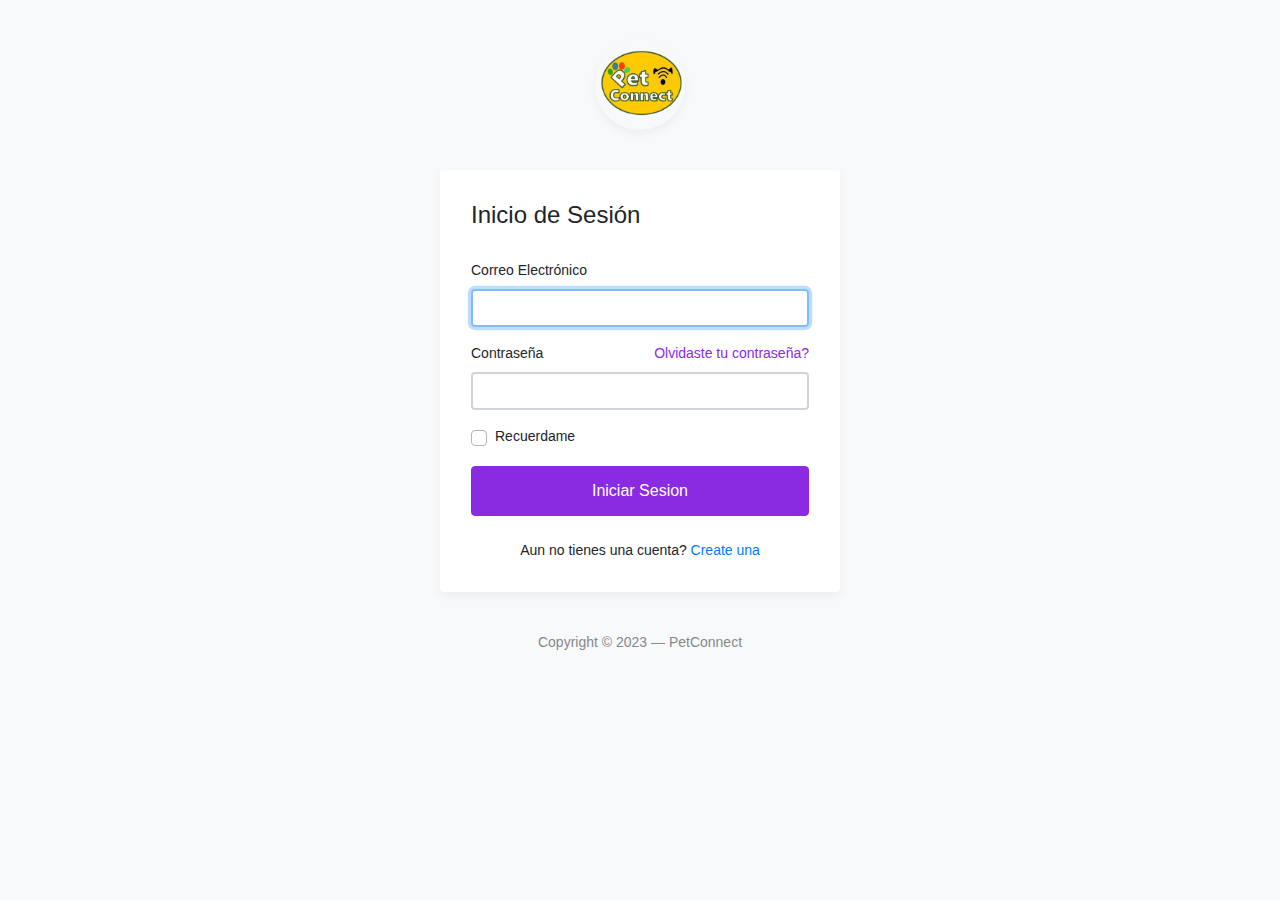
<file: index.html>
<!DOCTYPE html>
<html lang="en">
<head>
    <meta charset="utf-8">
    <meta name="author" content="Kodinger">
    <meta name="viewport" content="width=device-width,initial-scale=1">
    <title>PetConnect</title>
    <link rel="stylesheet" href="https://stackpath.bootstrapcdn.com/bootstrap/4.3.1/css/bootstrap.min.css" integrity="sha384-ggOyR0iXCbMQv3Xipma34MD+dH/1fQ784/j6cY/iJTQUOhcWr7x9JvoRxT2MZw1T" crossorigin="anonymous">
    <link rel="stylesheet" href="https://cdnjs.cloudflare.com/ajax/libs/font-awesome/5.15.3/css/all.min.css"> <!-- Font Awesome -->
    <link rel="stylesheet" type="text/css" href="Css/my-login.css">
</head>
<body class="my-login-page">
    <section class="h-100">
        <div class="container h-100">
            <div class="row justify-content-md-center h-100">
                <div class="card-wrapper">
                    <div class="brand">
                        <img src="petconnect.jpeg" alt="logo">
                    </div>
                    <div class="card fat">
                        <div class="card-body">
                            <h4 class="card-title">Inicio de Sesión</h4>
                            <form method="POST" action="login.php" class="my-login-validation-index" novalidate>  
                                <div class="form-group">
                                    <label for="email">Correo Electrónico</label>
                                    <input id="email" type="email" class="form-control" name="email" required autofocus>
                                    <div class="invalid-feedback"></div>
                                </div>
                                <div class="form-group">
                                    <label for="password">Contraseña
                                        <a href="forgot.html" class="float-right" id="forget-password-index">
                                            Olvidaste tu contraseña?
                                        </a>
                                    </label>
                                        <input id="password" type="password" class="form-control" name="password" required data-eye>   
                                        <div class="invalid-feedback"></div>
                                </div>    
                                <div class="form-group">
                                    <div class="custom-checkbox custom-control">
                                        <input type="checkbox" name="remember" id="remember" class="custom-control-input">
                                        <label for="remember" class="custom-control-label">Recuerdame</label>
                                    </div>
                                </div>
                                <div class="form-group m-0">
                                    <button id="color-btn-log" type="submit" class="btn btn-primary btn-block">
                                        Iniciar Sesion
                                    </button>
                                </div>
                                <div class="mt-4 text-center">
                                    Aun no tienes una cuenta? <a href="register.html">Create una</a>
                                </div>
                            </form>
                        </div>
                    </div>
                    <div class="footer">
                        Copyright &copy; 2023 &mdash; PetConnect
                    </div>
                </div>
            </div>
        </div>
    </section>

    <!-- Incluir la versión completa de jQuery -->
    <script src="https://code.jquery.com/jquery-3.3.1.min.js"></script>
    <script src="https://cdnjs.cloudflare.com/ajax/libs/popper.js/1.14.7/umd/popper.min.js" integrity="sha384-UO2eT0CpHqdSJQ6hJty5KVphtPhzWj9WO1clHTMGa3JDZwrnQq4sF86dIHNDz0W1" crossorigin="anonymous"></script>
    <script src="https://stackpath.bootstrapcdn.com/bootstrap/4.3.1/js/bootstrap.min.js" integrity="sha384-JjSmVgyd0p3pXB1rRibZUAYoIIy6OrQ6VrjIEaFf/nJGzIxFDsf4x0xIM+B07jRM" crossorigin="anonymous"></script>

    <!-- Asegurarse de que my-login.js se carga después de jQuery -->
    <script src="my-login.js"></script>
</body>
</html>
</file>
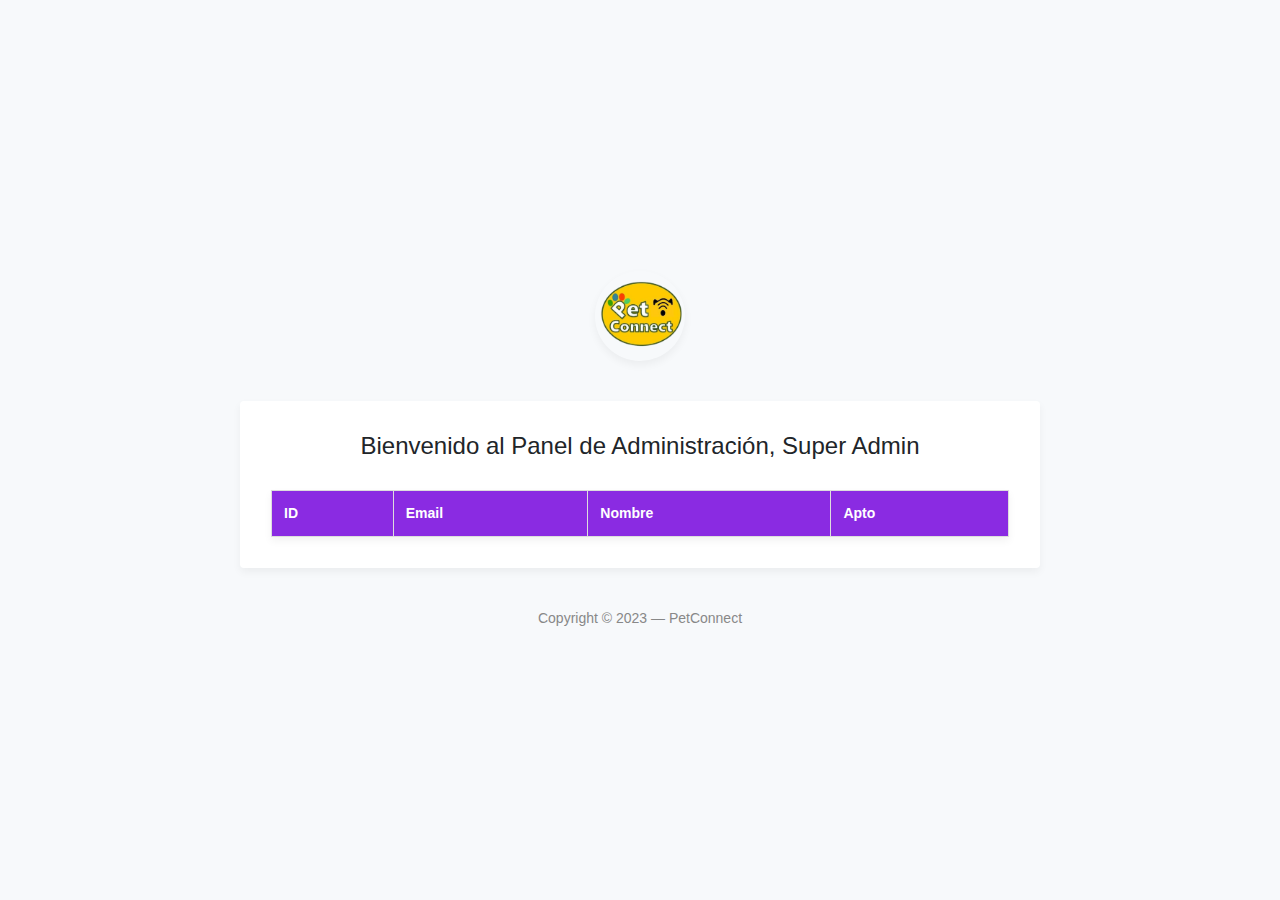
<file: admin_panel.html>
<!DOCTYPE html>
<html lang="en">
<head>
    <meta charset="utf-8">
    <meta name="author" content="Kodinger">
    <meta name="viewport" content="width=device-width,initial-scale=1">
    <title>PetConnect - Panel de Administración</title>
    <link rel="stylesheet" href="https://stackpath.bootstrapcdn.com/bootstrap/4.3.1/css/bootstrap.min.css" integrity="sha384-ggOyR0iXCbMQv3Xipma34MD+dH/1fQ784/j6cY/iJTQUOhcWr7x9JvoRxT2MZw1T" crossorigin="anonymous">
    <link rel="stylesheet" type="text/css" href="./Css/admin_panel.css">
   
</head>
<body class="my-login-page">
    <section class="h-100">
        <div class="container h-100">
            <div class="row justify-content-md-center align-items-center h-100">
                <div class="card-wrapper">
                    <div class="brand">
                        <img src="petconnect.jpeg" alt="logo">
                    </div>
                    <div class="card fat">
                        <div class="card-body">
                            <center><h4 class="card-title">Bienvenido al Panel de Administración, Super Admin</h4></center>

                    
                                <table id="usersTable">
                                    <tr>
                                        <th>ID</th>
                                        <th>Email</th> 
                                        <th>Nombre</th>
                                        <th id="Apto">Apto</th>
                                    </tr>
                                    
                                </table>
                            

                            <script>
                                // Se solicita los datos de los usuarios al backend admin_panel.php
                                fetch('admin_panel.php')
                                    .then(response => response.json())
                                    .then(users => {
                                        // Añade una fila a la tabla por cada usuario agregado en la base de datos
                                        const table = document.getElementById('usersTable');
                                        users.forEach(user => {
                                            const row = table.insertRow(-1);
                                            row.insertCell(0).textContent = user.id;
                                            row.insertCell(1).textContent = user.email;
                                            row.insertCell(2).textContent = user.name;

                                            // checkbox en la columna "Apto"
                                            const checkboxCell = row.insertCell(3);
                                            const checkbox = document.createElement('input');
                                            checkbox.type = 'checkbox';
                                            checkboxCell.appendChild(checkbox);
                                        });
                                    });
                            </script>
                        
                        </div>
                    </div>
                    <div class="footer">
                        Copyright &copy; 2023 &mdash; PetConnect
                    </div>
                </div>
            </div>
        </div>
    </section>
</body>
</html>
</file>
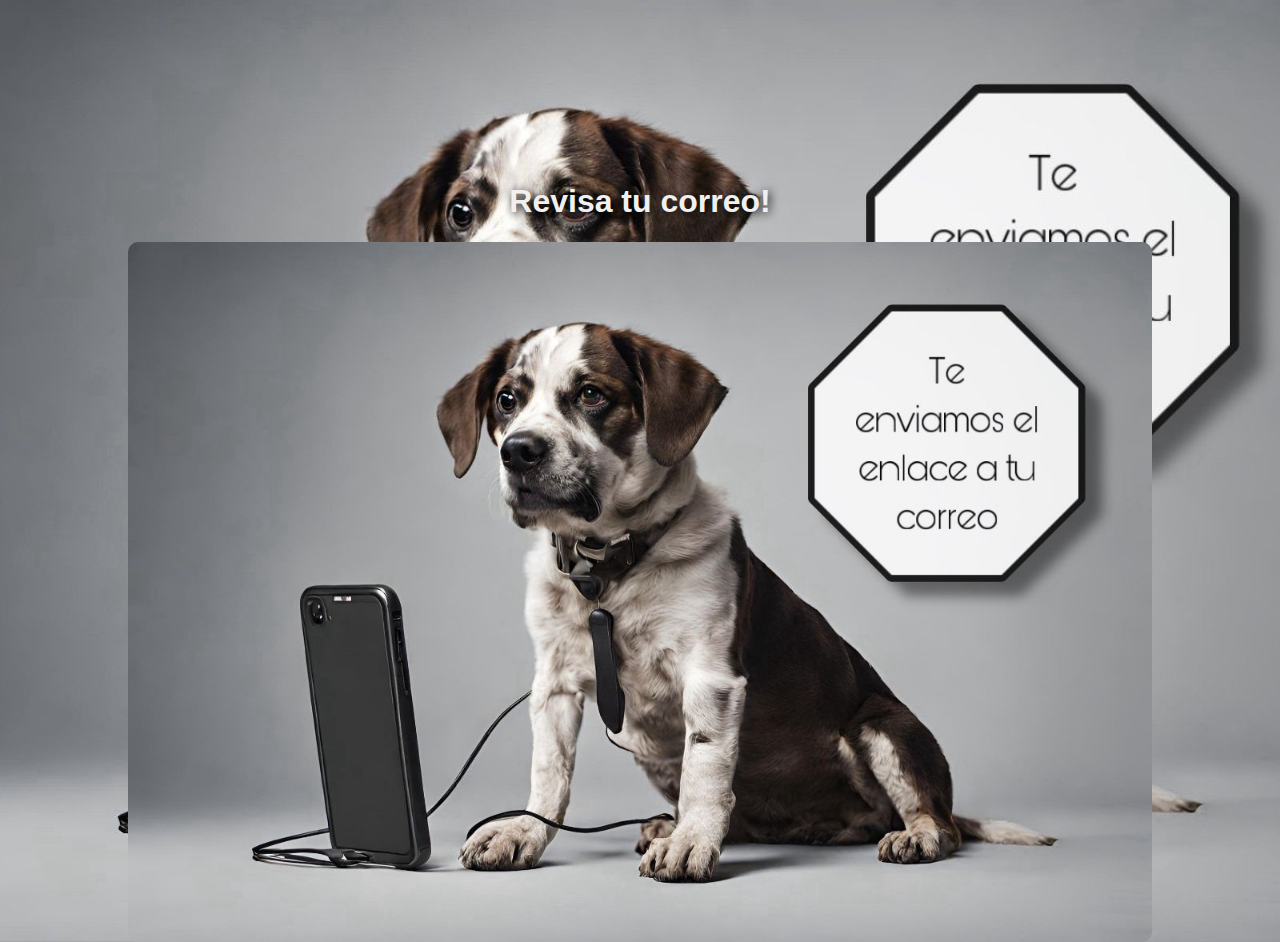
<file: check_email.html>
<!DOCTYPE html>
<html lang="en">
<head>
    <meta charset="UTF-8">
    <meta name="viewport" content="width=device-width, initial-scale=1.0">
    <title>PetConnect</title>
    <style>
        body {
            font-family: Arial, sans-serif;
            color: #f0f0f0;
            text-align: center;
            background-image: url('dog.jpg'); /* Fondo difuminado */
            background-size: cover;
            background-position: center;
            margin: 0;
        }
        
        h1 {
            color: #f0f0f0; /* Color blanco */
            text-shadow: 2px 2px 10px #000; /* Contorno negro */
        }
        
        img {
            max-width: 80%;
            height: auto;
            display: block;
            margin: auto;
            border-radius: 10px;
            position: relative; /* Asegura que la imagen se superponga al fondo */
            z-index: 1; /* Establece el índice Z para estar encima del fondo */
        }
        
        .blurred-background {
            filter: blur(10px); /* Desenfoque adicional */
            position: fixed;
            top: 0;
            left: 0;
            width: 80%;
            height: 80%;
            z-index: 0; /* Asegura que el fondo difuminado esté detrás de todo */
        }

        @media screen and (max-width: 600px) {
            img {
                max-width: 100%;
                width: auto;
                height: auto;
            }
        }
    </style>
</head>
<body>
    <div class="blurred-background"></div> <!-- Fondo difuminado -->
    <br><br><br><br><br><br><br><br><br>
    <h1>Revisa tu correo!</h1>
    
    <img src="dog.jpg" alt="Perro" />
  
   
</body>
</html>
</file>
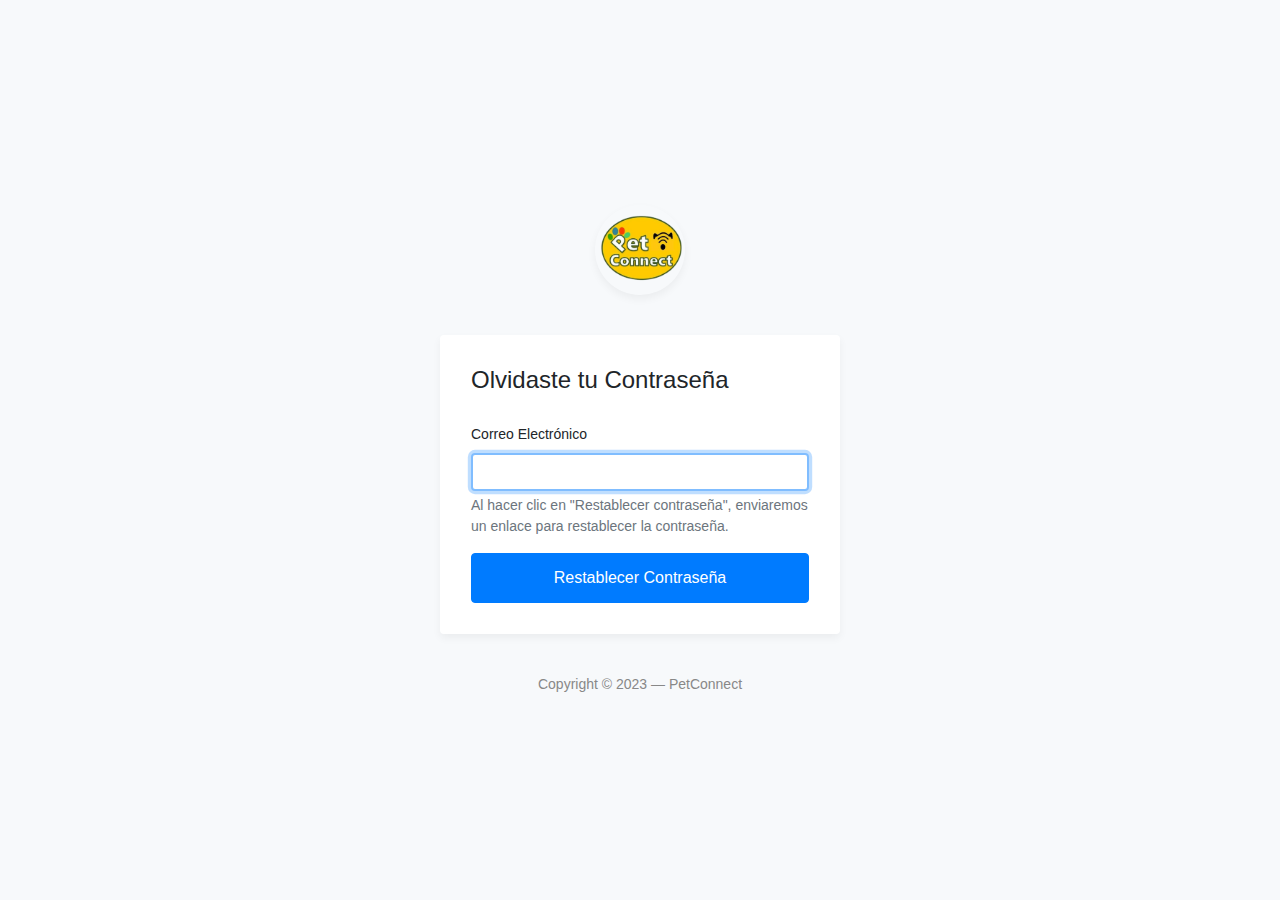
<file: forgot.html>
<!DOCTYPE html>
<html lang="en">
<head>
	<meta charset="utf-8">
	<meta name="author" content="Kodinger">
	<meta name="viewport" content="width=device-width,initial-scale=1">
	<title>PetConnect</title>
	<link rel="stylesheet" href="https://stackpath.bootstrapcdn.com/bootstrap/4.3.1/css/bootstrap.min.css" integrity="sha384-ggOyR0iXCbMQv3Xipma34MD+dH/1fQ784/j6cY/iJTQUOhcWr7x9JvoRxT2MZw1T" crossorigin="anonymous">
	<link rel="stylesheet" type="text/css" href="./Css/my-login.css">
</head>
<body class="my-login-page">
	<section class="h-100">
		<div class="container h-100">
			<div class="row justify-content-md-center align-items-center h-100">
				<div class="card-wrapper">
					<div class="brand">
						<img src="petconnect.jpeg"  alt="logo">
					</div>
					<div class="card fat">
						<div class="card-body">
							<h4 class="card-title">Olvidaste tu Contraseña</h4>
							<form method="POST" action="send_reset_link.php" class="my-login-validation" novalidate="">
								<div class="form-group">
									<label for="email">Correo Electrónico</label>
									<input id="email" type="email" class="form-control" name="email" value="" required autofocus>
									<div class="invalid-feedback">
										Correo invalido
									</div>
									<div class="form-text text-muted">
										Al hacer clic en "Restablecer contraseña", enviaremos un enlace para restablecer la contraseña.
									</div>
								</div>
							
								<div class="form-group m-0">
									<button type="submit" class="btn btn-primary btn-block">
										Restablecer Contraseña
									</button>
								</div>
							</form>
						</div>
					</div>
					<div class="footer">
						Copyright &copy; 2023 &mdash; PetConnect
					</div>
				</div>
			</div>
		</div>
	
	</section>

	 <!-- Incluir la versión completa de jQuery -->
	 <script src="https://code.jquery.com/jquery-3.3.1.min.js"></script>
	 <script src="https://cdnjs.cloudflare.com/ajax/libs/popper.js/1.14.7/umd/popper.min.js" integrity="sha384-UO2eT0CpHqdSJQ6hJty5KVphtPhzWj9WO1clHTMGa3JDZwrnQq4sF86dIHNDz0W1" crossorigin="anonymous"></script>
	 <script src="https://stackpath.bootstrapcdn.com/bootstrap/4.3.1/js/bootstrap.min.js" integrity="sha384-JjSmVgyd0p3pXB1rRibZUAYoIIy6OrQ6VrjIEaFf/nJGzIxFDsf4x0xIM+B07jRM" crossorigin="anonymous"></script>
	 
	 <!-- Asegurarse de que my-login.js se carga después de jQuery -->
	 <script src="my-login.js"></script>
</body>
</html>
</file>
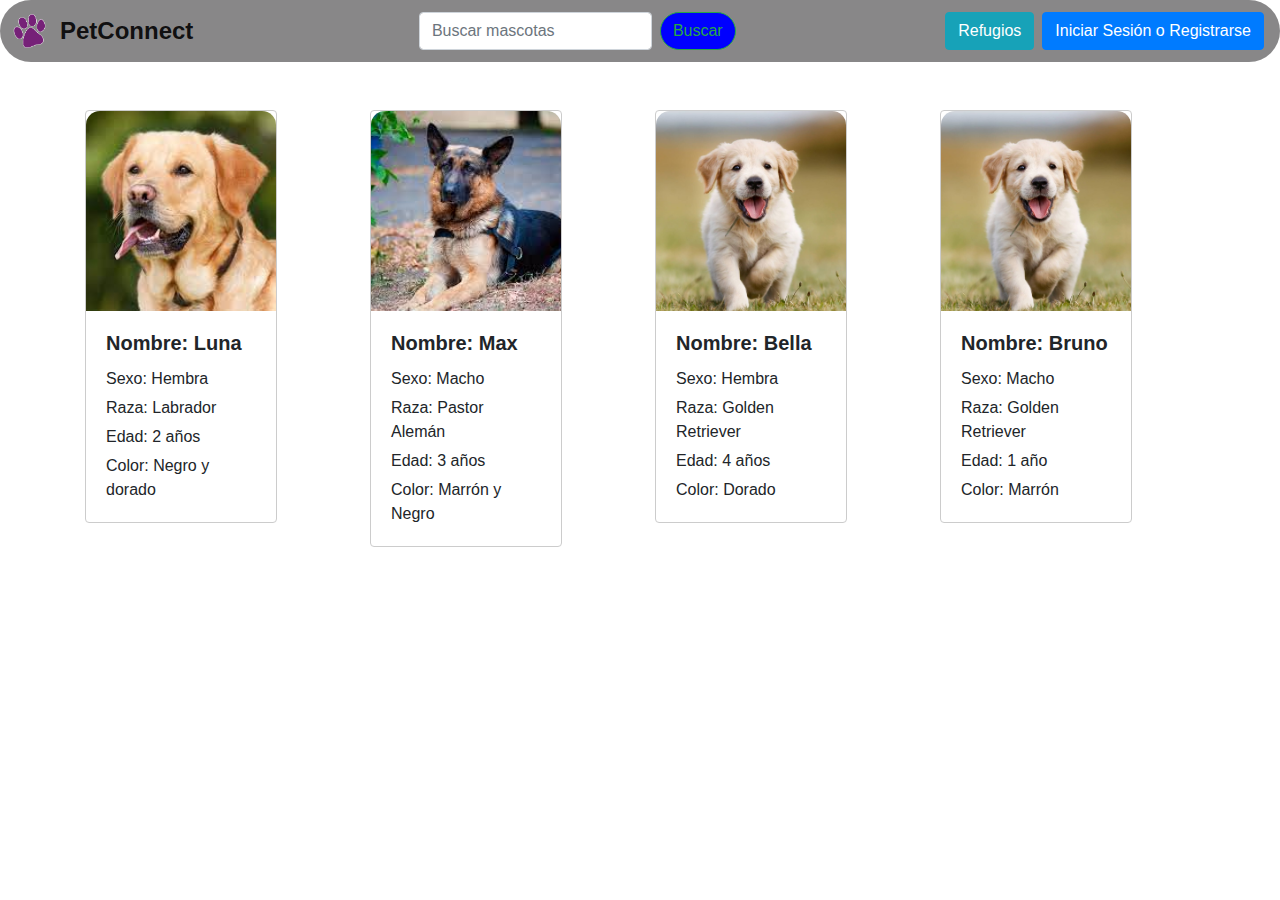
<file: homepage.html>
<!DOCTYPE html>
<html lang="en">
<head>
    <meta charset="UTF-8">
    <meta name="viewport" content="width=device-width, initial-scale=1.0">
    <title>PetConnect</title>
    <link rel="stylesheet" href="https://stackpath.bootstrapcdn.com/bootstrap/4.3.1/css/bootstrap.min.css" integrity="sha384-ggOyR0iXCbMQv3Xipma34MD+dH/1fQ784/j6cY/iJTQUOhcWr7x9JvoRxT2MZw1T" crossorigin="anonymous">
    <link rel="stylesheet" type="text/css" href="estilos.css"> <!-- Enlace al archivo CSS externo -->
</head>
<body>
    <!-- Barra de navegación -->
    <nav class="navbar navbar-expand-lg navbar-light bg-light">
        <a class="navbar-brand" href="#">
            <img src="Fotos/Logo.png" alt="Logo" class="custom-logo">
            <span class="custom-title">PetConnect</span>
        </a>
        <form class="form-inline mx-auto">
            <input class="form-control mr-sm-2" type="search" placeholder="Buscar mascotas" aria-label="Search">
            <button class="btn btn-outline-success my-2 my-sm-0" type="submit">Buscar</button>
        </form>
        <button class="btn btn-info mr-2">Refugios</button>
        <a href="homepage.html" class="btn btn-primary">Iniciar Sesión o Registrarse</a>
    </nav>

    <div class="container mt-5">
        <div class="row">
            <div class="col-md-3">
                <div class="card rounded mb-3" style="width: 12rem;">
                    <img src="Fotos/Labrador.jpeg" class="card-img-top" alt="Mascota 1">
                    <div class="card-body">
                        <h5 class="card-title">Nombre: Luna</h5>
                        <p class="card-text">Sexo: Hembra</p>
                        <p class="card-text">Raza: Labrador</p>
                        <p class="card-text">Edad: 2 años</p>
                        <p class="card-text">Color: Negro y dorado</p>
                    </div>
                </div>
            </div>
            <div class="col-md-3">
                <div class="card rounded mb-3" style="width: 12rem;">
                    <img src="Fotos/Pastor.jpeg" class="card-img-top" alt="Mascota 2">
                    <div class="card-body">
                        <h5 class="card-title">Nombre: Max</h5>
                        <p class="card-text">Sexo: Macho</p>
                        <p class="card-text">Raza: Pastor Alemán</p>
                        <p class="card-text">Edad: 3 años</p>
                        <p class="card-text">Color: Marrón y Negro</p>
                    </div>
                </div>
            </div>
            <div class="col-md-3">
                <div class="card rounded mb-3" style="width: 12rem;">
                    <img src="Fotos/Golden.jpg" class="card-img-top" alt="Mascota 3">
                    <div class="card-body">
                        <h5 class="card-title">Nombre: Bella</h5>
                        <p class="card-text">Sexo: Hembra</p>
                        <p class="card-text">Raza: Golden Retriever</p>
                        <p class="card-text">Edad: 4 años</p>
                        <p class="card-text">Color: Dorado</p>
                    </div>
                </div>
            </div>
            <div class="col-md-3">
                <div class="card rounded mb-3" style="width: 12rem;">
                    <img src="Fotos/Golden.jpg" class="card-img-top" alt="Mascota 4">
                    <div class="card-body">
                        <h5 class="card-title">Nombre: Bruno</h5>
                        <p class="card-text">Sexo: Macho</p>
                        <p class="card-text">Raza: Golden Retriever</p>
                        <p class="card-text">Edad: 1 año</p>
                        <p class="card-text">Color: Marrón</p>
                    </div>
                </div>
            </div>
        </div>
    </div>

    <!-- Scripts -->
    <script src="https://code.jquery.com/jquery-3.3.1.min.js"></script>
    <script src="https://cdnjs.cloudflare.com/ajax/libs/popper.js/1.14.7/umd/popper.min.js" integrity="sha384-UO2eT0CpHqdSJQ6hJty5KVphtPhzWj9WO1clHTMGa3JDZwrnQq4sF86dIHNDz0W1" crossorigin="anonymous"></script>
    <script src="https://stackpath.bootstrapcdn.com/bootstrap/4.3.1/js/bootstrap.min.js" integrity="sha384-JjSmVgyd0p3pXB1rRibZUAYoIIy6OrQ6VrjIEaFf/nJGzIxFDsf4x0xIM+B07jRM" crossorigin="anonymous"></script>
    <script src="my-login.js"></script>
</body>
</html>
</file>
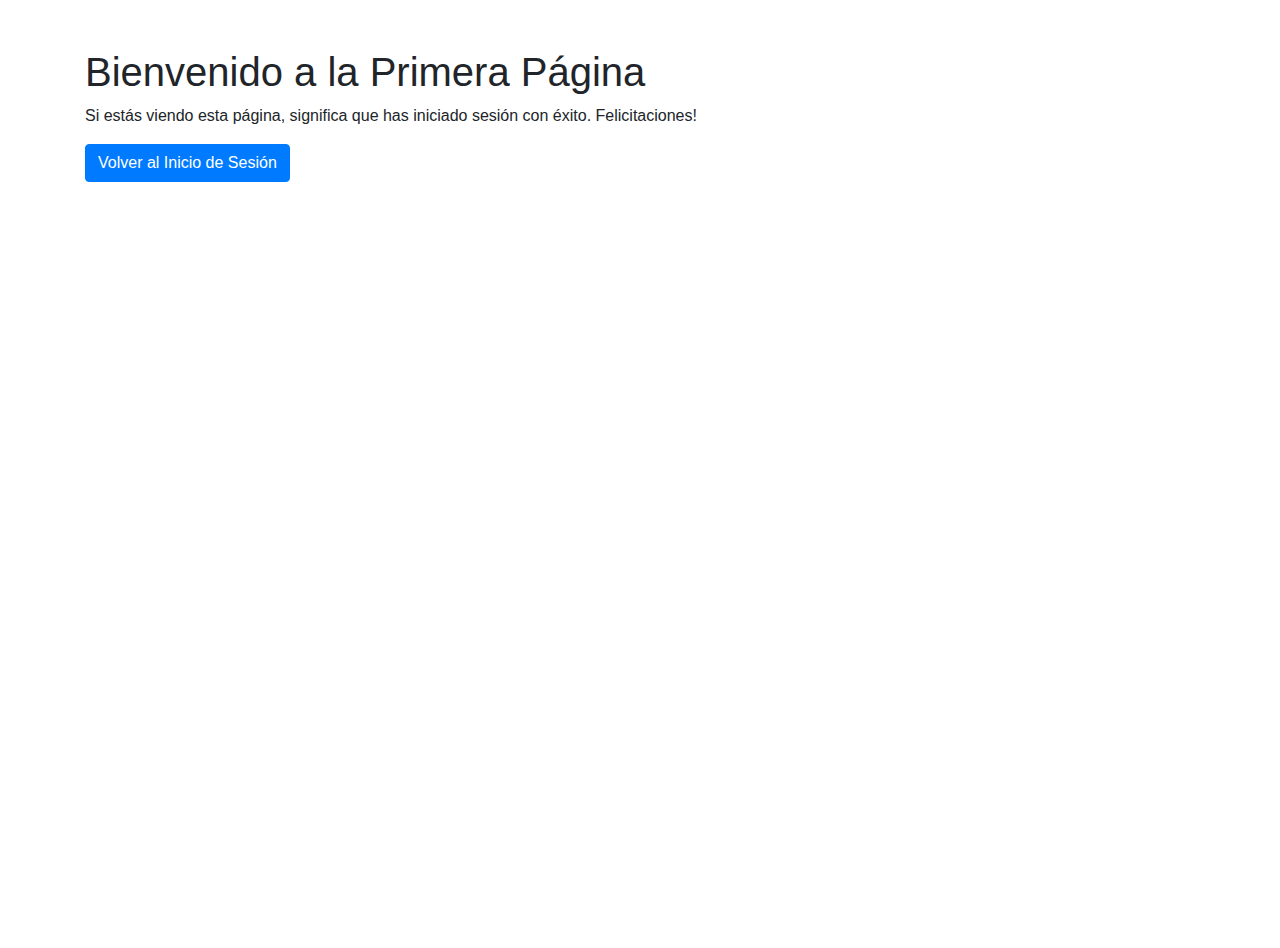
<file: primerapag.html>
<!DOCTYPE html>
<html lang="en">
<head>
    <meta charset="UTF-8">
    <meta name="viewport" content="width=device-width, initial-scale=1.0">
    <title>Bienvenido a la Primera Página</title>
    <link rel="stylesheet" href="https://stackpath.bootstrapcdn.com/bootstrap/4.3.1/css/bootstrap.min.css" integrity="sha384-ggOyR0iXCbMQv3Xipma34MD+dH/1fQ784/j6cY/iJTQUOhcWr7x9JvoRxT2MZw1T" crossorigin="anonymous">
    <link rel="stylesheet" type="text/css" href="my-login.css">
</head>
<body>
    <div class="container mt-5">
        <div class="row">
            <div class="col">
                <h1>Bienvenido a la Primera Página</h1>
                <p>Si estás viendo esta página, significa que has iniciado sesión con éxito. Felicitaciones!</p>
                <a href="index.html" class="btn btn-primary">Volver al Inicio de Sesión</a>
            </div>
        </div>
    </div>

    <!-- Incluir la versión completa de jQuery -->
    <script src="https://code.jquery.com/jquery-3.3.1.min.js"></script>
    <script src="https://cdnjs.cloudflare.com/ajax/libs/popper.js/1.14.7/umd/popper.min.js" integrity="sha384-UO2eT0CpHqdSJQ6hJty5KVphtPhzWj9WO1clHTMGa3JDZwrnQq4sF86dIHNDz0W1" crossorigin="anonymous"></script>
    <script src="https://stackpath.bootstrapcdn.com/bootstrap/4.3.1/js/bootstrap.min.js" integrity="sha384-JjSmVgyd0p3pXB1rRibZUAYoIIy6OrQ6VrjIEaFf/nJGzIxFDsf4x0xIM+B07jRM" crossorigin="anonymous"></script>
    
    <!-- Asegurarse de que my-login.js se carga después de jQuery -->
    <script src="my-login.js"></script>
</body>
</html>
</file>
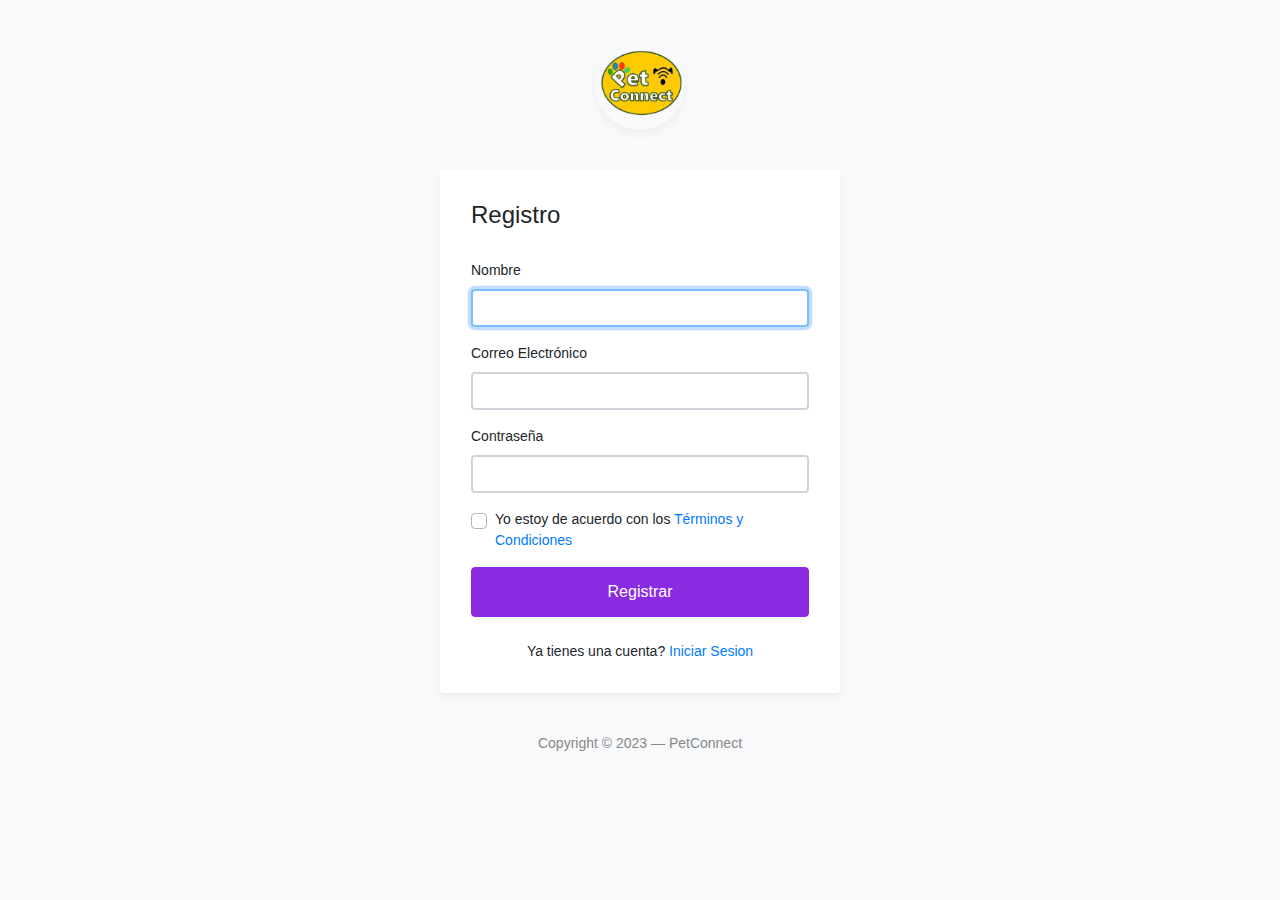
<file: register.html>
<!DOCTYPE html>
<html lang="en">
<head>
	<meta charset="utf-8">
	<meta name="author" content="Kodinger">
	<meta name="viewport" content="width=device-width,initial-scale=1">
	<title>PetConnect &mdash; Bootstrap 4 Login Page Snippet</title>
	<link rel="stylesheet" href="https://stackpath.bootstrapcdn.com/bootstrap/4.3.1/css/bootstrap.min.css" integrity="sha384-ggOyR0iXCbMQv3Xipma34MD+dH/1fQ784/j6cY/iJTQUOhcWr7x9JvoRxT2MZw1T" crossorigin="anonymous">
	<link rel="stylesheet" type="text/css" href="Css/my-login.css">
</head>
<body class="my-login-page">
	<section class="h-100">
		<div class="container h-100">
			<div class="row justify-content-md-center h-100">
				<div class="card-wrapper">
					<div class="brand">
						<img src="petconnect.jpeg" alt="bootstrap 4 login page">
					</div>
					<div class="card fat">
						<div class="card-body">
							<h4 class="card-title">Registro</h4>
							<form method="POST" action="register.php" class="my-register-validation" novalidate="">
								<div class="form-group">
									<label for="name">Nombre</label>
									<input id="name" type="text" class="form-control" name="name" required autofocus>
									<div class="invalid-feedback">
										Coloca tu nombre
									</div>
								</div>

								<div class="form-group">
									<label for="email">Correo Electrónico</label>
									<input id="email" type="email" class="form-control" name="email" required>
									<div class="invalid-feedback">
										Tu correo es inválido
									</div>
								</div>

								<div class="form-group">
									<label for="password">Contraseña</label>
									<input id="password" type="password" class="form-control" name="password" required data-eye>
									<div class="invalid-feedback">
										Contraseña requerida
									</div>
								</div>

								<div class="form-group">
									<div class="custom-checkbox custom-control">
										<input type="checkbox" name="agree" id="agree" class="custom-control-input" required="">
										<label for="agree" class="custom-control-label" style="background-color: white;">Yo estoy de acuerdo con los <a href="#" data-toggle="modal" data-target="#termsModal">Términos y Condiciones</a></label> <br>

										<div class="invalid-feedback">
											Debes estar de acuerdo con nuestros terminos y condiciones
										</div>
									</div>
								</div>

								<!-- Aquí comienza el modal -->
<div class="modal fade" id="termsModal" tabindex="-1" aria-labelledby="termsModalLabel" aria-hidden="true">
    <div class="modal-dialog">
        <div class="modal-content">
            <div class="modal-header">
                <h5 class="modal-title" id="termsModalLabel">Términos y Condiciones</h5>
                <button type="button" class="close" data-dismiss="modal" aria-label="Close">
                    <span aria-hidden="true">&times;</span>
                </button>
            </div>
            <div class="modal-body">
                <p><strong>Fecha de la última actualización:</strong> [Fecha]</p>

                <p>Bienvenido/a a la página web de adopciones de animales (en adelante, "el Sitio"). El uso de este Sitio está sujeto a los siguientes términos y condiciones. Al acceder y utilizar el Sitio, usted acepta cumplir y estar sujeto a estos términos y condiciones. Si no está de acuerdo con alguno de estos términos, le pedimos que no utilice el Sitio.</p>

                <h6>1. Uso del Sitio</h6>
                <p>1.1. El Sitio es administrado y mantenido por [Nombre de la entidad estudiantil] con fines exclusivamente educativos y sin fines de lucro.</p>
                <p>1.2. Los usuarios tienen permitido acceder al Sitio, explorar su contenido y utilizar sus funciones de acuerdo con estos términos y condiciones.</p>
                <p>1.3. Los refugios de animales pueden registrarse en el Sitio para subir y administrar perfiles de animales disponibles para adopción.</p>

                <h6>2. Registro de Refugios</h6>
                <p>2.1. Los refugios interesados en registrarse en el Sitio deben proporcionar información precisa y veraz durante el proceso de registro.</p>
                <p>2.2. El Sitio se reserva el derecho de revisar y aprobar los registros de refugios antes de que puedan subir perfiles de animales.</p>

                <h6>3. Contenido de los Perfiles de Animales</h6>
                <p>3.1. Los refugios son los únicos responsables de la precisión y actualización de la información proporcionada en los perfiles de los animales.</p>
                <p>3.2. Se prohíbe la publicación de contenido ofensivo, engañoso o ilegal en los perfiles de los animales.</p>

                <h6>4. Uso Apropiado del Sitio</h6>
                <p>4.1. Los usuarios deben utilizar el Sitio de manera ética y respetuosa con el propósito educativo de la página.</p>
                <p>4.2. Queda estrictamente prohibido cualquier intento de dañar, sobrecargar o acceder de manera no autorizada a los servidores del Sitio.</p>

                <h6>5. Propiedad Intelectual</h6>
                <p>5.1. Todo el contenido y los recursos presentados en el Sitio, incluidos textos, imágenes, logotipos y diseño, están protegidos por derechos de autor y son propiedad exclusiva de [Nombre de la entidad estudiantil] o se utilizan con permiso de terceros.</p>
                <p>5.2. Los usuarios no tienen derecho a copiar, reproducir o distribuir el contenido del Sitio sin autorización previa por escrito.</p>

                <h6>6. Responsabilidad</h6>
                <p>6.1. [Nombre de la entidad estudiantil] no se hace responsable por el contenido proporcionado por los refugios de animales ni por las acciones de los usuarios.</p>
                <p>6.2. Los usuarios comprenden que la adopción de animales es una decisión importante y deben investigar y evaluar adecuadamente la información proporcionada en los perfiles de los animales.</p>

                <h6>7. Cambios en los Términos y Condiciones</h6>
                <p>7.1. [Nombre de la entidad estudiantil] se reserva el derecho de modificar estos términos y condiciones en cualquier momento sin previo aviso.</p>

                <h6>8. Contacto</h6>
                <p>8.1. Para cualquier pregunta o inquietud relacionada con estos términos y condiciones, puede ponerse en contacto con nosotros a través de [correo electrónico de contacto].</p>
            </div>
            <div class="modal-footer">
                <button type="button" class="btn btn-secondary" data-dismiss="modal">Cerrar</button>
            </div>
        </div>
    </div>
</div>
<!-- Aquí termina el modal -->



								<div class="form-group m-0">
									<button type="submit" id="color-btn-log" class="btn btn-primary btn-block">
										Registrar 
									</button>
								</div>
								<div class="mt-4 text-center">
									Ya tienes una cuenta? <a href="index.html">Iniciar Sesion</a>
								</div>
							</form>
						</div>
					</div>
					<div class="footer">
						Copyright &copy; 2023 &mdash; PetConnect
					</div>
				</div>
			</div>
		</div>
	</section>

	 <!-- Incluir la versión completa de jQuery -->
	 <script src="https://code.jquery.com/jquery-3.3.1.min.js"></script>
	 <script src="https://cdnjs.cloudflare.com/ajax/libs/popper.js/1.14.7/umd/popper.min.js" integrity="sha384-UO2eT0CpHqdSJQ6hJty5KVphtPhzWj9WO1clHTMGa3JDZwrnQq4sF86dIHNDz0W1" crossorigin="anonymous"></script>
	 <script src="https://stackpath.bootstrapcdn.com/bootstrap/4.3.1/js/bootstrap.min.js" integrity="sha384-JjSmVgyd0p3pXB1rRibZUAYoIIy6OrQ6VrjIEaFf/nJGzIxFDsf4x0xIM+B07jRM" crossorigin="anonymous"></script>
	 
	 <!-- Asegurarse de que my-login.js se carga después de jQuery -->
	 <script src="my-login.js"></script>
</body>
</html>
</file>
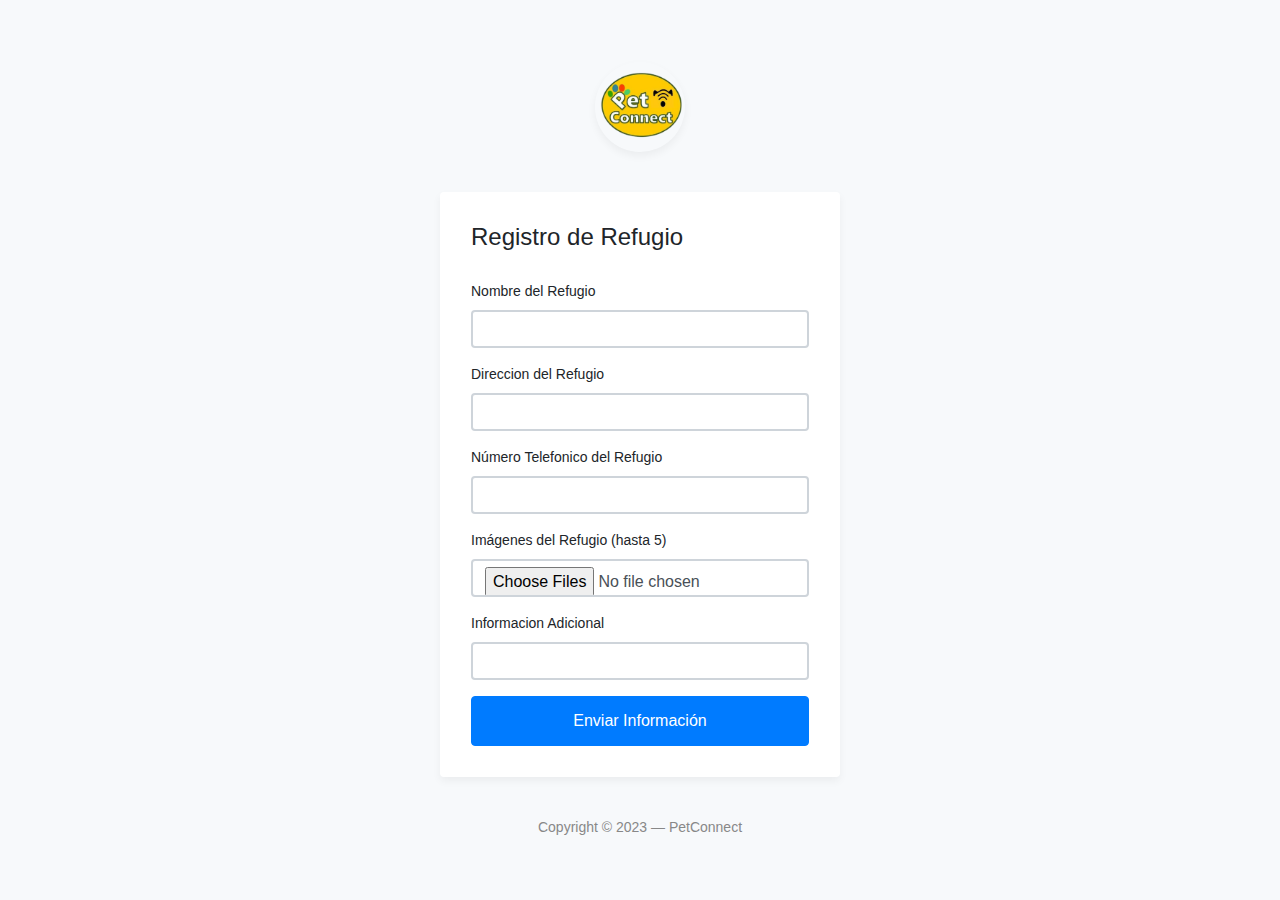
<file: register_ref.html>
<!DOCTYPE html>
<html lang="en">
<head>
    <meta charset="UTF-8">
    <meta name="viewport" content="width=device-width, initial-scale=1">
    <title>Registro de Refugio</title>
    <link rel="stylesheet" href="https://stackpath.bootstrapcdn.com/bootstrap/4.3.1/css/bootstrap.min.css" integrity="sha384-ggOyR0iXCbMQv3Xipma34MD+dH/1fQ784/j6cY/iJTQUOhcWr7x9JvoRxT2MZw1T" crossorigin="anonymous">
    <link rel="stylesheet" type="text/css" href="./Css/my-login.css">
</head>
<body class="my-login-page">
    <div class="container h-100">
        <div class="row justify-content-md-center align-items-center h-100">
            <div class="card-wrapper">
                <div class="brand">
                    <img src="petconnect.jpeg" alt="logo">
                </div>
                <div class="card fat">
                    <div class="card-body">
                        <h4 class="card-title">Registro de Refugio</h4>
                        <form method="POST" action="register_ref.php" class="register_ref" novalidate="" enctype="multipart/form-data">
                            
                            <div class="form-group">
                                <label for="refugio_name">Nombre del Refugio</label>
                                <input type="text" class="form-control" name="refugio_name" id="refugio_name"/>
                                <small class="text-danger" id="error-refugio_name"></small>
                            </div>

                            <div class="form-group">
                                <label for="refugio_direction">Direccion del Refugio</label>
                                <input type="text" class="form-control" name="refugio_direction" id="refugio_direction"/>
                                <small class="text-danger" id="error-refugio_direction"></small>
                            </div>

                            <div class="form-group">
                                <label for="refugio_cellphone">Número Telefonico del Refugio</label>
                                <input type="number" class="form-control" name="refugio_cellphone" id="refugio_cellphone"/>
                                <small class="text-danger" id="error-refugio_cellphone"></small>
                            </div>

                            <div class="form-group">
                                <label for="refugio_images">Imágenes del Refugio (hasta 5)</label>
                                <input type="file" class="form-control" name="refugio_images[]" id="refugio_images" multiple accept="image/*" />
                                <small class="text-danger" id="error-refugio_images"></small>
                            </div>
                            
                            <div class="form-group">
                                <label for="refugio_information">Informacion Adicional</label>
                                <input type="text" class="form-control" name="refugio_information" id="refugio_information"/>
                                <small class="text-danger" id="error-refugio_information"></small>
                            </div>

                            <div class="form-group m-0">
                                <button type="button" class="btn btn-primary btn-block" id="submitBtn">
                                    Enviar Información
                                </button>
                            </div>
                        </form>
                    </div>
                </div>
                <div class="footer">
                    Copyright &copy; 2023 &mdash; PetConnect
                </div>
            </div>
        </div>
    </div>

    <!-- Incluir la versión completa de jQuery -->
    <script src="https://code.jquery.com/jquery-3.3.1.slim.min.js" integrity="sha384-q8i/X+965DzO0rT7abK41JStQIAqVgRVzpbzo5smXKp4YfRvH+8abtTE1Pi6jizo" crossorigin="anonymous"></script>

    <!-- Incluir tu archivo JavaScript personalizado -->
    <script src="./register_ref.js"></script>
</body>
</html>
</file>
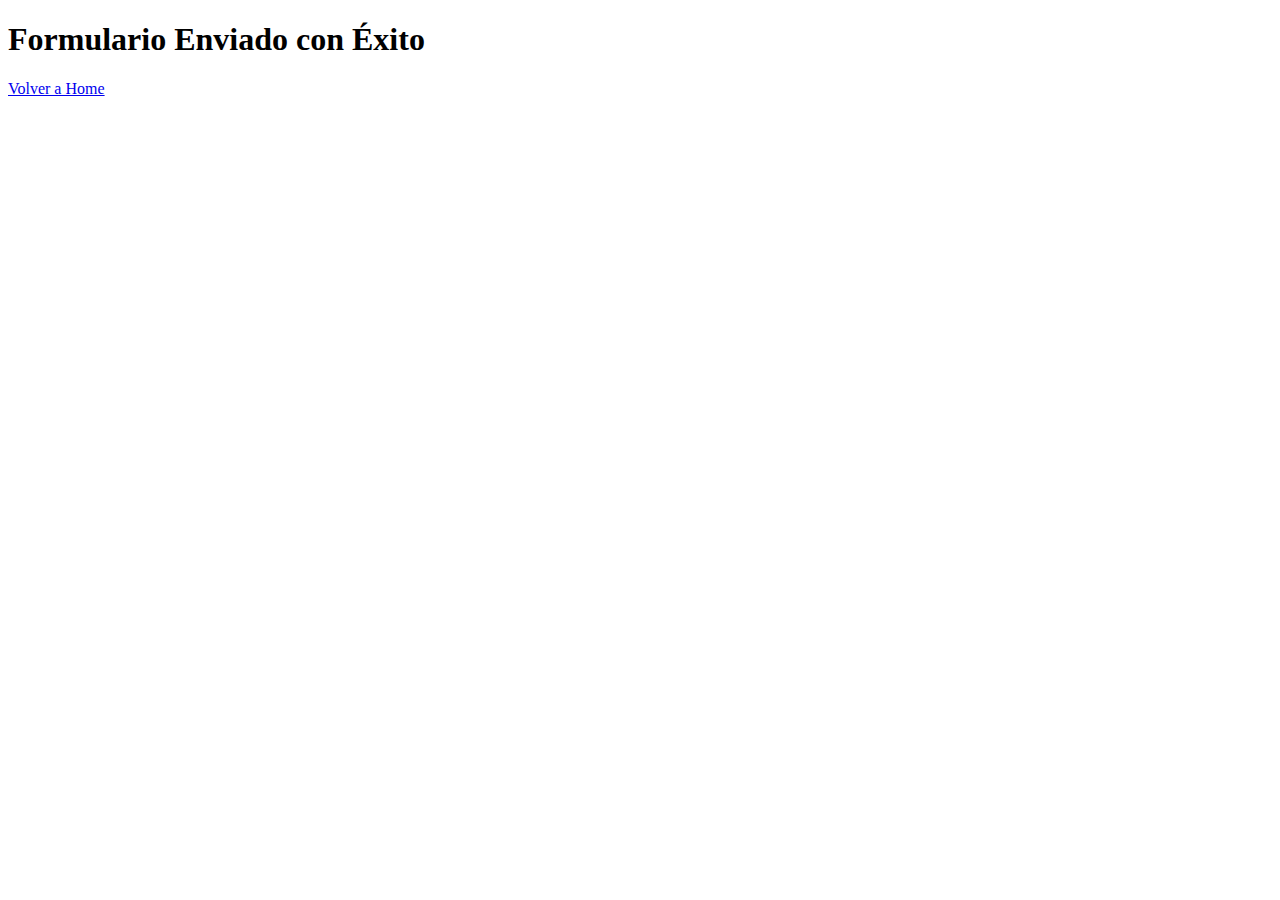
<file: register_ref_ok.html>
<!DOCTYPE html>
<html lang="en">
<head>
    <meta charset="UTF-8">
    <title>Formulario Enviado con Éxito</title>
</head>
<body>
    <h1>Formulario Enviado con Éxito</h1>
    <a href="homepage.php">Volver a Home</a>
</body>
</html>
</file>
<file: Css/my-login.css>
html,body {
	height: 100%;
}

body.my-login-page {
	background-color: #f7f9fb;
	font-size: 14px;
}

.my-login-page .brand {
	width: 90px;
	height: 90px;
	overflow: hidden;
	border-radius: 50%;
	margin: 40px auto;
	box-shadow: 0 4px 8px rgba(0,0,0,.05);
	position: relative;
	z-index: 1;
}

.my-login-page .brand img {
	width: 100%;
}

.my-login-page .card-wrapper {
	width: 400px;
}

.my-login-page .card {
	border-color: transparent;
	box-shadow: 0 4px 8px rgba(0,0,0,.05);
}

.my-login-page .card.fat {
	padding: 10px;
}

.my-login-page .card .card-title {
	margin-bottom: 30px;
}

.my-login-page .form-control {
	border-width: 2.3px;
}

.my-login-page .form-group label {
	width: 100%;
}

.my-login-page .btn.btn-block {
	padding: 12px 10px;
}

.my-login-page .footer {
	margin: 40px 0;
	color: #888;
	text-align: center;
}

#color-btn-log{
	background-color: blueviolet;
	border-color: blueviolet;
}

#btn-color-register{
	background-color: blueviolet;
	border-color: blueviolet;
}

#forget-password-index{
	color: blueviolet;
}

#data-eye-index{
	color: blueviolet;
}

/* Estilo para el modal */
.modal-body {
    font-size: 14px;
}

/* Estilo para los títulos dentro del modal */
.modal-title {
    font-size: 18px;
    font-weight: bold;
}

/* Estilo para el texto del contenido del modal */
.modal-body p {
    margin-bottom: 10px;
}

/* Estilo para las listas dentro del modal */
.modal-body ul {
    list-style-type: disc;
    margin-left: 20px;
}

/* Estilo para los enlaces dentro del modal */
.modal-body a {
    color: #007bff; /* Color azul por defecto de los enlaces */
    text-decoration: underline;
}

/* Estilo para el botón "Cerrar" del modal */
.modal-footer .btn-secondary {
    background-color: #ccc;
    color: #333;
    border: 1px solid #999;
}








@media screen and (max-width: 425px) {
	.my-login-page .card-wrapper {
		width: 90%;
		margin: 0 auto;
	}
}

@media screen and (max-width: 320px) {
	.my-login-page .card.fat {
		padding: 0;
	}

	.my-login-page .card.fat .card-body {
		padding: 15px;
	}
}
</file>
<file: Css/admin_panel.css>
html, body {
    height: 100%;
}

body.my-login-page {
    background-color: #f7f9fb;
    font-size: 14px;
}



.my-login-page .brand {
    width: 90px;
    height: 90px;
    overflow: hidden;
    border-radius: 50%;
    margin: 40px auto;
    box-shadow: 0 4px 8px rgba(0,0,0,.05);
    position: relative;
    z-index: 1;
}

.my-login-page .brand img {
    width: 100%;
}

.my-login-page .card-wrapper {
    width: 800px;
}

.my-login-page .card {
    border-color: transparent;
    box-shadow: 0 4px 8px rgba(0,0,0,.05);
}

.my-login-page .card.fat {
    padding: 10px;
}

.my-login-page .card .card-title {
    margin-bottom: 30px;
}

.my-login-page .form-control {
    border-width: 2.3px;
}

.my-login-page .form-group label {
    width: 100%;
}

.my-login-page .btn.btn-block {
    padding: 12px 10px;
}

.my-login-page .footer {
    margin: 40px 0;
    color: #888;
    text-align: center;
}

#color-btn-log{
    background-color: blueviolet;
    border-color: blueviolet;
}

#btn-color-register{
    background-color: blueviolet;
    border-color: blueviolet;
}

#forget-password-index{
    color: blueviolet;
}

#data-eye-index{
    color: blueviolet;
}

/* Estilo para el modal */
.modal-body {
    font-size: 14px;
}

/* Estilo para los títulos dentro del modal */
.modal-title {
    font-size: 18px;
    font-weight: bold;
}

/* Estilo para el texto del contenido del modal */
.modal-body p {
    margin-bottom: 10px;
}

/* Estilo para las listas dentro del modal */
.modal-body ul {
    list-style-type: disc;
    margin-left: 20px;
}

/* Estilo para los enlaces dentro del modal */
.modal-body a {
    color: #007bff; /* Color azul por defecto de los enlaces */
    text-decoration: underline;
}

/* Estilo para el botón "Cerrar" del modal */
.modal-footer .btn-secondary {
    background-color: #ccc;
    color: #333;
    border: 1px solid #999;
}

/* Estilos adicionales para las tablas */
table {
    width: 100%;
    border-collapse: collapse;
    margin-top: 20px;
    background-color: #ffffff;
    box-shadow: 0 4px 8px rgba(0,0,0,.05);
}

th, td {
    border: 1px solid #ddd;
    padding: 12px;
    text-align: left;
}

th {
    background-color: blueviolet;
    color: white;
}

tr:nth-child(even) {
    background-color: #f2f2f2;
    color: #000;
}

input[type="checkbox"] {
    margin: 0;
    position: relative;
    left: 50%;
    transform: translateX(-50%);
}



@media screen and (max-width: 425px) {
    .my-login-page .card-wrapper {
        width: 90%;
        margin: 0 auto;
    }

    table {
        width: 90%;
    }
}

@media screen and (max-width: 320px) {
    .my-login-page .card.fat {
        padding: 0;
    }

    .my-login-page .card.fat .card-body {
        padding: 15px;
    }

    table {
        width: 100%;
    }
}
</file>
<file: estilos.css>
/* Estilos para toda la barra de navegación */
.navbar {
    background: #888788 !important;
    border-radius: 50px !important;
    padding-left: 10px !important;
}

/* Estilos para el logo y el título en la barra de navegación */
.navbar-brand {
    display: flex;
    align-items: center;
}

.custom-logo {
    width: 40px; /* Ajustar el tamaño del logo */
    margin-right: 10px;
}

.custom-title {
    font-family: 'Arial', sans-serif; /* Cambiar por la fuente deseada */
    font-size: 24px; /* Tamaño del texto */
    font-weight: bold; /* Hacer el texto en negrita */
}



/* Estilos para las tarjetas de mascotas */
.card {
    border: 1px solid #ccc; /* Añadir borde a las tarjetas */
    border-radius: 15px; /* Redondear los bordes de las tarjetas */
    margin-bottom: 100px; /* Espacio entre las tarjetas */
}

.card-img-top {
    height: 200px; /* Altura fija para las imágenes */
    object-fit: cover; /* Escalar imágenes para ajustarse al contenedor */
    border-top-left-radius: 14px; /* Redondear las esquinas superiores */
    border-top-right-radius: 14px; /* Redondear las esquinas superiores */
}

.card-body {
    padding: 1.25rem; /* Espaciado interno del cuerpo de la tarjeta */
}

.card-title {
    font-size: 1.25rem; /* Tamaño del título */
    font-weight: bold; /* Hacer el título en negrita */
}

.card-text {
    margin-bottom: 5px; /* Espacio entre cada línea de texto */
}
.form-inline .btn-outline-success {
    border-radius: 20px;
    background-color: blue; /* Puedes ajustar el color azul al deseado */
}
</file>
<file: my-login.css>
html,body {
	height: 100%;
}

body.my-login-page {
	background-color: #f7f9fb;
	font-size: 14px;
}

.my-login-page .brand {
	width: 90px;
	height: 90px;
	overflow: hidden;
	border-radius: 50%;
	margin: 40px auto;
	box-shadow: 0 4px 8px rgba(0,0,0,.05);
	position: relative;
	z-index: 1;
}

.my-login-page .brand img {
	width: 100%;
}

.my-login-page .card-wrapper {
	width: 400px;
}

.my-login-page .card {
	border-color: transparent;
	box-shadow: 0 4px 8px rgba(0,0,0,.05);
}

.my-login-page .card.fat {
	padding: 10px;
}

.my-login-page .card .card-title {
	margin-bottom: 30px;
}

.my-login-page .form-control {
	border-width: 2.3px;
}

.my-login-page .form-group label {
	width: 100%;
}

.my-login-page .btn.btn-block {
	padding: 12px 10px;
}

.my-login-page .footer {
	margin: 40px 0;
	color: #888;
	text-align: center;
}

#color-btn-log{
	background-color: blueviolet;
	border-color: blueviolet;
}

#btn-color-register{
	background-color: blueviolet;
	border-color: blueviolet;
}

#forget-password-index{
	color: blueviolet;
}

#data-eye-index{
	color: blueviolet;
}

/* Estilo para el modal */
.modal-body {
    font-size: 14px;
}

/* Estilo para los títulos dentro del modal */
.modal-title {
    font-size: 18px;
    font-weight: bold;
}

/* Estilo para el texto del contenido del modal */
.modal-body p {
    margin-bottom: 10px;
}

/* Estilo para las listas dentro del modal */
.modal-body ul {
    list-style-type: disc;
    margin-left: 20px;
}

/* Estilo para los enlaces dentro del modal */
.modal-body a {
    color: #007bff; /* Color azul por defecto de los enlaces */
    text-decoration: underline;
}

/* Estilo para el botón "Cerrar" del modal */
.modal-footer .btn-secondary {
    background-color: #ccc;
    color: #333;
    border: 1px solid #999;
}








@media screen and (max-width: 425px) {
	.my-login-page .card-wrapper {
		width: 90%;
		margin: 0 auto;
	}
}

@media screen and (max-width: 320px) {
	.my-login-page .card.fat {
		padding: 0;
	}

	.my-login-page .card.fat .card-body {
		padding: 15px;
	}
}
</file>
